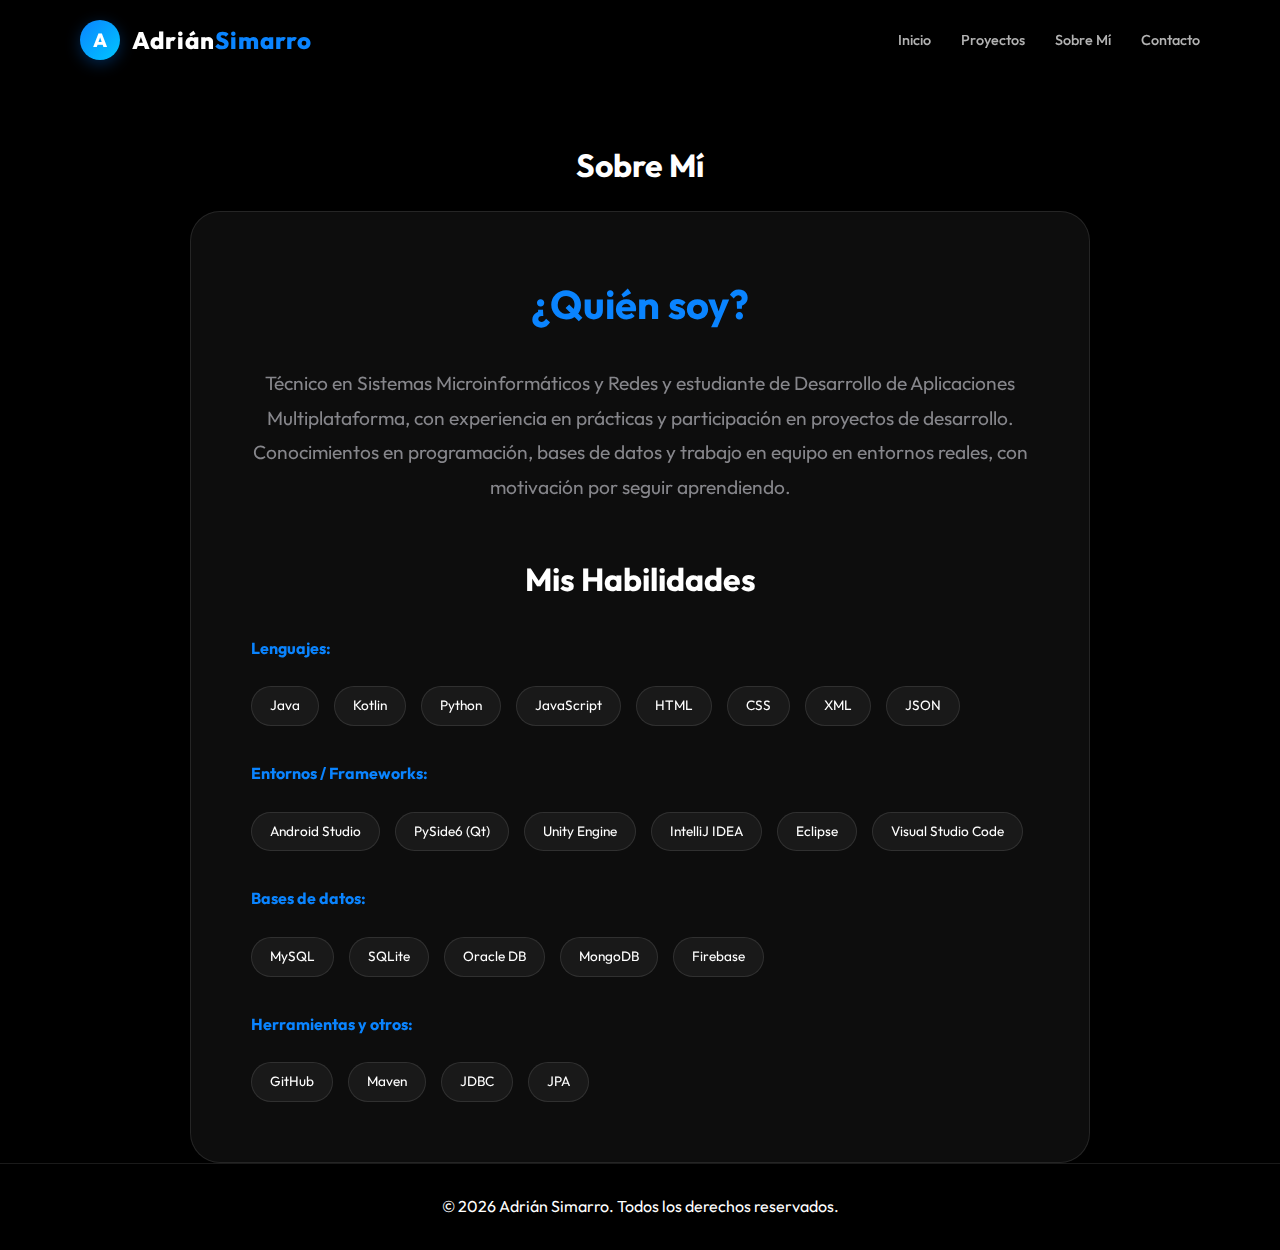
<file: sobre-mi.html>
<!DOCTYPE html>
<html lang="es">

<head>
    <meta charset="UTF-8">
    <meta name="viewport" content="width=device-width, initial-scale=1.0">
    <title>Sobre Mí</title>
    <link rel="stylesheet" href="css/estilos.css">
    <link href="https://fonts.googleapis.com/css2?family=Outfit:wght@300;400;600;800&display=swap" rel="stylesheet">
</head>

<body class="pagina-interna">
    <header id="cabecera">
        <nav class="contenedor">
            <a href="index.html" class="logo-container">
                <div class="logo-circular">A</div>
                <div class="logo">Adrián<span>Simarro</span></div>
            </a>
            <ul class="menu">
                <li><a href="index.html">Inicio</a></li>
                <li><a href="proyectos.html">Proyectos</a></li>
                <li><a href="sobre-mi.html">Sobre Mí</a></li>
                <li><a href="index.html#contacto">Contacto</a></li>
            </ul>
        </nav>
    </header>

    <main>
        <section class="sobre-mi-extendido contenedor animar-entrada">
            <div class="cabecera-pagina">
                <h1>Sobre <span>Mí</span></h1>
                <!--<p>Pasión por la tecnología y el diseño creativo.</p>-->
            </div>

            <div class="contenido-sobre-mi">

                <h2>¿Quién soy?</h2>
                <p>Técnico en Sistemas Microinformáticos y Redes y estudiante de Desarrollo de Aplicaciones
                    Multiplataforma, con experiencia en prácticas y participación en proyectos de desarrollo.
                    Conocimientos en programación, bases de datos y trabajo en equipo en entornos reales, con
                    motivación por seguir aprendiendo.</p>
                <h3>Mis Habilidades</h3>
                <div class="habilidades">
                    <h4 style="width: 100%; color: var(--azul-primario); margin-bottom: 10px;">Lenguajes:</h4>
                    <span class="etiqueta">Java</span>
                    <span class="etiqueta">Kotlin</span>
                    <span class="etiqueta">Python</span>
                    <span class="etiqueta">JavaScript</span>
                    <span class="etiqueta">HTML</span>
                    <span class="etiqueta">CSS</span>
                    <span class="etiqueta">XML</span>
                    <span class="etiqueta">JSON</span>

                    <h4 style="width: 100%; color: var(--azul-primario); margin: 20px 0 10px 0;">Entornos /
                        Frameworks:</h4>
                    <span class="etiqueta">Android Studio</span>
                    <span class="etiqueta">PySide6 (Qt)</span>
                    <span class="etiqueta">Unity Engine</span>
                    <span class="etiqueta">IntelliJ IDEA</span>
                    <span class="etiqueta">Eclipse</span>
                    <span class="etiqueta">Visual Studio Code</span>

                    <h4 style="width: 100%; color: var(--azul-primario); margin: 20px 0 10px 0;">Bases de datos:
                    </h4>
                    <span class="etiqueta">MySQL</span>
                    <span class="etiqueta">SQLite</span>
                    <span class="etiqueta">Oracle DB</span>
                    <span class="etiqueta">MongoDB</span>
                    <span class="etiqueta">Firebase</span>

                    <h4 style="width: 100%; color: var(--azul-primario); margin: 20px 0 10px 0;">Herramientas y
                        otros:</h4>
                    <span class="etiqueta">GitHub</span>
                    <span class="etiqueta">Maven</span>
                    <span class="etiqueta">JDBC</span>
                    <span class="etiqueta">JPA</span>
                </div>
            </div>
        </section>
    </main>

    <footer id="pie">
        <div class="contenedor">
            <p>&copy; 2026 Adrián Simarro. Todos los derechos reservados.</p>
        </div>
    </footer>

    <script src="js/principal.js"></script>
</body>

</html>
</file>
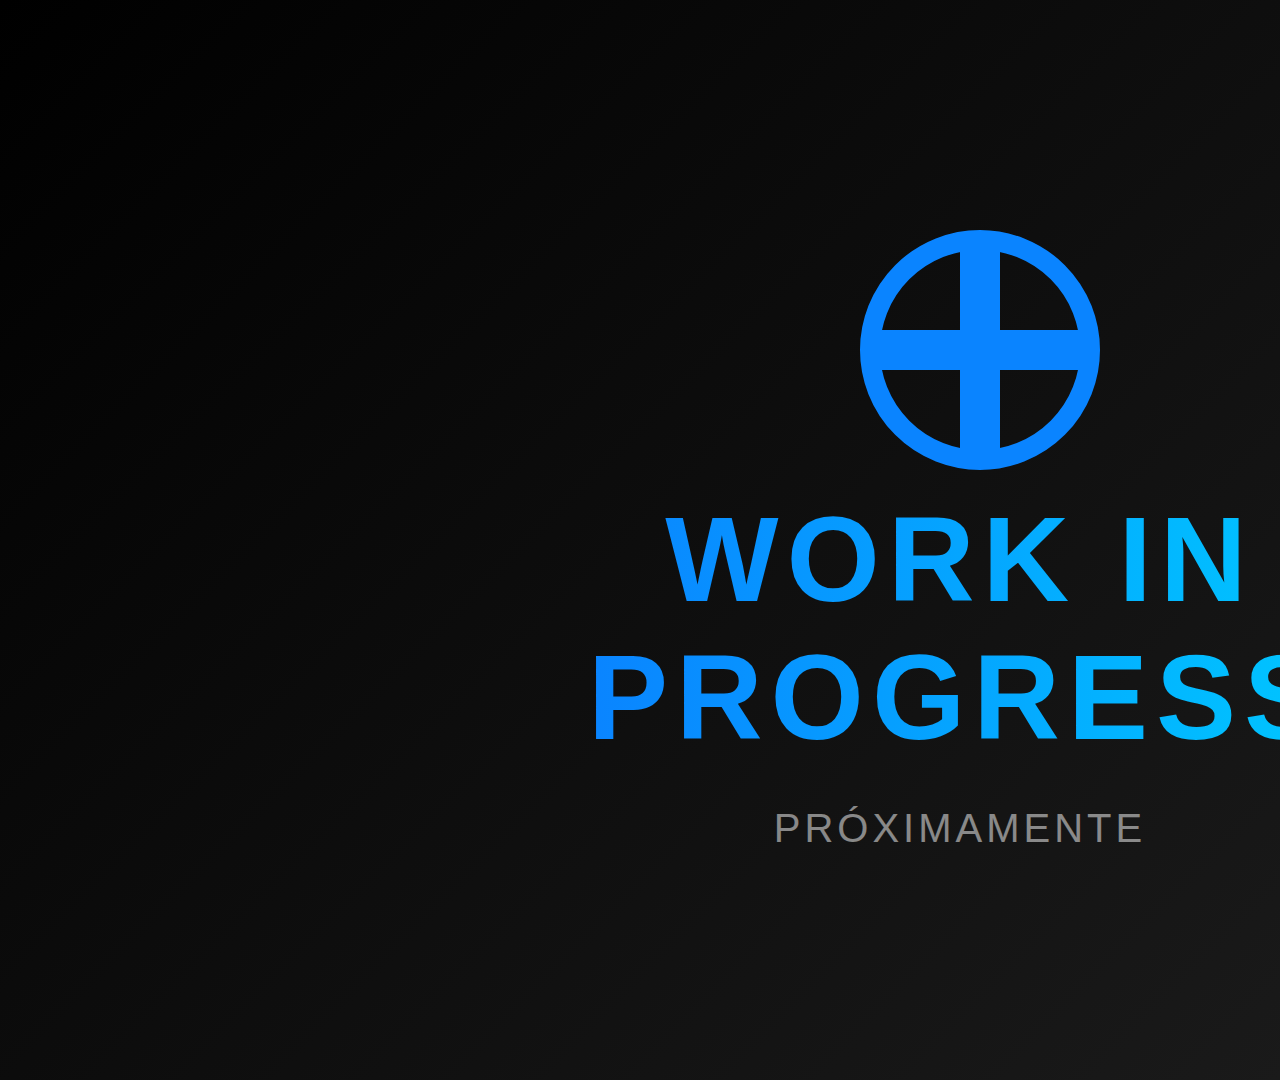
<file: recursos/imagenes/work-in-progress.html>
<!DOCTYPE html>
<html lang="es">

<head>
    <meta charset="UTF-8">
    <meta name="viewport" content="width=device-width, initial-scale=1.0">
    <title>Work in Progress</title>
    <style>
        body {
            margin: 0;
            padding: 0;
            width: 1920px;
            height: 1080px;
            background: linear-gradient(135deg, #000000 0%, #1a1a1a 100%);
            display: flex;
            align-items: center;
            justify-content: center;
            font-family: 'Arial', sans-serif;
        }

        .container {
            text-align: center;
        }

        .title {
            font-size: 120px;
            font-weight: 800;
            background: linear-gradient(90deg, #0a84ff, #00c6ff);
            -webkit-background-clip: text;
            -webkit-text-fill-color: transparent;
            background-clip: text;
            margin-bottom: 40px;
            letter-spacing: 8px;
        }

        .icon {
            width: 200px;
            height: 200px;
            margin: 0 auto 60px;
            position: relative;
        }

        .gear {
            width: 100%;
            height: 100%;
            border: 20px solid #0a84ff;
            border-radius: 50%;
            position: relative;
            animation: rotate 3s linear infinite;
        }

        .gear::before,
        .gear::after {
            content: '';
            position: absolute;
            background: #0a84ff;
        }

        .gear::before {
            width: 40px;
            height: 100%;
            left: 50%;
            top: 0;
            transform: translateX(-50%);
        }

        .gear::after {
            width: 100%;
            height: 40px;
            top: 50%;
            left: 0;
            transform: translateY(-50%);
        }

        @keyframes rotate {
            from {
                transform: rotate(0deg);
            }

            to {
                transform: rotate(360deg);
            }
        }

        .subtitle {
            font-size: 40px;
            color: rgba(255, 255, 255, 0.5);
            font-weight: 300;
            letter-spacing: 4px;
        }
    </style>
</head>

<body>
    <div class="container">
        <div class="icon">
            <div class="gear"></div>
        </div>
        <div class="title">WORK IN<br>PROGRESS</div>
        <div class="subtitle">PRÓXIMAMENTE</div>
    </div>
</body>

</html>
</file>
<file: css/estilos.css>
/* --- Variables y Configuración --- */
:root {
    --azul-primario: #0a84ff;
    --azul-acento: #00c6ff;
    --azul-oscuro: #004080;
    --blanco: #ffffff;
    --gris-claro: #f5f5f7;
    --gris-medio: #86868b;
    --negro: #1d1d1f;
    --negro-puro: #000000;
    --fondo-glass: rgba(255, 255, 255, 0.05);
    --borde-glass: rgba(255, 255, 255, 0.1);
    --fuente-principal: 'Outfit', sans-serif;
    --gradiente: linear-gradient(135deg, var(--azul-primario), var(--azul-acento));
    --transicion: all 0.4s cubic-bezier(0.4, 0, 0.2, 1);
}

* {
    margin: 0;
    padding: 0;
    box-sizing: border-box;
}

html {
    scroll-behavior: smooth;
}

body {
    font-family: var(--fuente-principal);
    background-color: var(--negro-puro);
    color: var(--blanco);
    line-height: 1.6;
    overflow-x: hidden;
}

.contenedor {
    max-width: 1200px;
    margin: 0 auto;
    padding: 0 40px;
}

/* --- Cabecera --- */
#cabecera {
    position: fixed;
    top: 0;
    width: 100%;
    padding: 20px 0;
    z-index: 1000;
    transition: var(--transicion);
    backdrop-filter: blur(10px);
    background: rgba(0, 0, 0, 0.5);
}

#cabecera .contenedor {
    display: flex;
    justify-content: space-between;
    align-items: center;
}

.logo-container {
    display: flex;
    align-items: center;
    gap: 12px;
    text-decoration: none;
    transition: var(--transicion);
}

.logo-container:hover {
    transform: scale(1.05);
}

.logo-circular {
    width: 40px;
    height: 40px;
    background: var(--gradiente);
    border-radius: 50%;
    display: flex;
    align-items: center;
    justify-content: center;
    font-weight: 800;
    color: var(--blanco);
    font-size: 1.2rem;
    box-shadow: 0 4px 15px rgba(0, 122, 255, 0.3);
}

.logo {
    font-size: 1.5rem;
    font-weight: 800;
    letter-spacing: 1px;
    color: var(--blanco);
}

.logo span {
    color: var(--azul-primario);
}

.menu {
    display: flex;
    list-style: none;
    gap: 30px;
}

.menu a {
    text-decoration: none;
    color: var(--blanco);
    font-weight: 500;
    font-size: 0.9rem;
    transition: var(--transicion);
    opacity: 0.7;
}

.menu a:hover {
    opacity: 1;
    color: var(--azul-primario);
}

/* --- Hero --- */
.hero {
    height: 100vh;
    display: flex;
    align-items: center;
    background: radial-gradient(circle at 50% 50%, #1a1a1a 0%, #000000 100%);
}

.hero h1 {
    font-size: 4.5rem;
    font-weight: 800;
    line-height: 1.1;
    margin-bottom: 20px;
}

.hero h1 span {
    background: var(--gradiente);
    -webkit-background-clip: text;
    -webkit-text-fill-color: transparent;
}

.hero p {
    font-size: 1.2rem;
    color: var(--gris-medio);
    max-width: 600px;
    margin-bottom: 40px;
}

.botones {
    display: flex;
    gap: 20px;
}

.boton {
    padding: 15px 35px;
    border-radius: 50px;
    text-decoration: none;
    font-weight: 600;
    transition: var(--transicion);
    display: inline-block;
    cursor: pointer;
    border: none;
    font-family: inherit;
}

.boton.primario {
    background: var(--azul-primario);
    color: var(--blanco);
}

.boton.primario:hover {
    transform: translateY(-5px);
    box-shadow: 0 10px 20px rgba(10, 132, 255, 0.4);
}

.boton.secundario {
    border: 1px solid var(--borde-glass);
    color: var(--blanco);
    background: var(--fondo-glass);
}

.boton.secundario:hover {
    background: var(--blanco);
    color: var(--negro);
}

/* --- Proyectos --- */
.proyectos-seccion {
    padding: 100px 0;
    position: relative;
    overflow: hidden;
}

.proyectos-seccion::before {
    content: '';
    position: absolute;
    top: 50%;
    left: -100px;
    width: 1000px;
    height: 1px;
    background: linear-gradient(90deg, transparent, var(--azul-primario), transparent);
    transform: rotate(-15deg);
    opacity: 0.2;
    z-index: 0;
}

.proyectos-seccion::after {
    content: '';
    position: absolute;
    bottom: 20%;
    right: -100px;
    width: 800px;
    height: 1px;
    background: linear-gradient(90deg, transparent, var(--azul-acento), transparent);
    transform: rotate(10deg);
    opacity: 0.2;
    z-index: 0;
}

.proyectos-seccion .contenedor {
    position: relative;
    z-index: 1;
}

.subtitulo {
    font-size: 2.5rem;
    margin-bottom: 50px;
    text-align: center;
}

.subtitulo span {
    color: var(--azul-primario);
}

.carrusel-contenedor {
    position: relative;
    overflow: hidden;
    padding: 20px 0;
}

.carrusel {
    display: flex;
    gap: 30px;
    transition: transform 0.6s cubic-bezier(0.23, 1, 0.32, 1);
}

.proyecto-tarjeta {
    flex: 0 0 calc(33.333% - 20px);
    min-width: 300px;
    aspect-ratio: 16/9;
    border-radius: 20px;
    overflow: hidden;
    position: relative;
    cursor: pointer;
    background: var(--fondo-glass);
    border: 1px solid var(--borde-glass);
    transition: var(--transicion);
}

.proyecto-tarjeta:hover {
    transform: scale(1.05);
    border-color: var(--azul-primario);
}

.proyecto-media {
    width: 100%;
    height: 100%;
}

.proyecto-media img {
    pointer-events: none;
    user-select: none;
}

.proyecto-media img,
.proyecto-media video,
.proyecto-media iframe {
    width: 100%;
    height: 100%;
    object-fit: cover;
}

.overlay {
    position: absolute;
    bottom: 0;
    left: 0;
    width: 100%;
    padding: 30px;
    background: linear-gradient(transparent, rgba(0, 0, 0, 0.9));
    opacity: 0;
    transition: var(--transicion);
}

.proyecto-tarjeta:hover .overlay {
    opacity: 1;
}

.carrusel-control {
    position: absolute;
    top: 50%;
    transform: translateY(-50%);
    background: var(--fondo-glass);
    border: 1px solid var(--borde-glass);
    color: var(--blanco);
    width: 50px;
    height: 50px;
    border-radius: 50%;
    cursor: pointer;
    z-index: 10;
    backdrop-filter: blur(10px);
    transition: var(--transicion);
    display: flex;
    align-items: center;
    justify-content: center;
}

.carrusel-control:hover {
    background: var(--azul-primario);
}

.carrusel-control.anterior {
    left: 10px;
}

.carrusel-control.siguiente {
    right: 10px;
}

.centro-botones {
    display: flex;
    justify-content: center;
    margin-top: 40px;
}

/* --- Sobre Mí --- */
.sobre-mi {
    padding: 100px 0;
}

.contenido-sobre-mi {
    max-width: 900px;
    margin: 0 auto;
    background: var(--fondo-glass);
    padding: 60px;
    border-radius: 30px;
    border: 1px solid var(--borde-glass);
    backdrop-filter: blur(10px);
}

.contenido-sobre-mi h2 {
    font-size: 2.5rem;
    margin-bottom: 30px;
    color: var(--azul-primario);
    text-align: center;
}

.contenido-sobre-mi p {
    font-size: 1.2rem;
    line-height: 1.8;
    color: var(--gris-medio);
    margin-bottom: 40px;
    text-align: center;
}

.contenido-sobre-mi h3 {
    font-size: 2rem;
    margin: 50px 0 30px;
    color: var(--blanco);
    text-align: center;
}

.grid-sobre-mi {
    display: grid;
    grid-template-columns: 1fr 1fr;
    gap: 80px;
    align-items: center;
}

.col-texto h2 {
    font-size: 2.5rem;
    margin-bottom: 20px;
}

.col-texto p {
    color: var(--gris-medio);
    margin-bottom: 30px;
}

.habilidades {
    display: flex;
    flex-wrap: wrap;
    gap: 15px;
}

.etiqueta {
    padding: 8px 18px;
    background: var(--fondo-glass);
    border: 1px solid var(--borde-glass);
    border-radius: 20px;
    font-size: 0.85rem;
    transition: var(--transicion);
}

.etiqueta:hover {
    background: rgba(10, 132, 255, 0.2);
    border-color: var(--azul-primario);
}

.marco-foto {
    width: 100%;
    max-width: 400px;
    aspect-ratio: 1/1;
    background: linear-gradient(45deg, var(--azul-primario), #000);
    border-radius: 30px;
    padding: 20px;
    margin: 0 auto;
}

.marco-foto img {
    width: 100%;
    height: 100%;
    object-fit: cover;
    border-radius: 20px;
    filter: grayscale(1);
    transition: var(--transicion);
}

.marco-foto:hover img {
    filter: grayscale(0);
}

/* --- Contacto --- */
.contacto-seccion {
    padding: 100px 0;
    background: var(--fondo-glass);
}

.contacto-seccion h2 {
    text-align: center;
    margin-bottom: 50px;
}

.formulario {
    max-width: 600px;
    margin: 0 auto;
    display: flex;
    flex-direction: column;
    gap: 20px;
}

.grupo-input {
    display: flex;
    flex-direction: column;
    gap: 10px;
}

.grupo-input label {
    font-weight: 600;
    font-size: 0.9rem;
    color: var(--gris-medio);
}

.grupo-input input,
.grupo-input textarea {
    padding: 15px;
    background: rgba(255, 255, 255, 0.03);
    border: 1px solid var(--borde-glass);
    border-radius: 12px;
    color: var(--blanco);
    font-family: inherit;
    transition: var(--transicion);
}

.grupo-input input:focus,
.grupo-input textarea:focus {
    outline: none;
    border-color: var(--azul-primario);
    background: rgba(255, 255, 255, 0.06);
}

.grupo-input textarea {
    height: 150px;
    resize: none;
}

/* --- Footer --- */
#pie {
    padding: 30px 0;
    border-top: 1px solid var(--borde-glass);
    text-align: center;
}

.redes {
    margin-top: 20px;
    display: flex;
    justify-content: center;
    gap: 20px;
}

.redes a {
    color: var(--gris-medio);
    text-decoration: none;
    transition: var(--transicion);
}

.redes a:hover {
    color: var(--blanco);
}

/* --- Animaciones --- */
.animar-entrada {
    opacity: 0;
    transform: translateY(30px);
    transition: opacity 0.8s ease, transform 0.8s ease;
}

.animar-entrada.visible,
.hero .animar-entrada {
    opacity: 1 !important;
    transform: translateY(0) !important;
}

@keyframes aparecer {
    to {
        opacity: 1;
        transform: translateY(0);
    }
}

/* --- Páginas Internas --- */
.pagina-interna main {
    padding-top: 100px;
}

.cabecera-pagina {
    text-align: center;
    padding: 40px 0 20px;
}

/* --- Galería Detallada --- */
.proyectos-desplegados {
    padding: 100px 0;
    background: linear-gradient(180deg, var(--negro-puro) 0%, #050505 100%);
}

.proyecto-bloque-detalle {
    display: grid;
    grid-template-columns: 1fr;
    gap: 40px;
    margin-bottom: 80px;
    max-width: 900px;
    margin-left: auto;
    margin-right: auto;
}

.proyecto-bloque-detalle.inversa {
    grid-template-columns: 1fr;
}

.proyecto-bloque-detalle.inversa .detalle-media {
    order: 0;
}

.detalle-media {
    border-radius: 24px;
    overflow: hidden;
    box-shadow: 0 20px 40px rgba(0, 0, 0, 0.5);
    border: 1px solid var(--borde-glass);
    background: var(--fondo-glass);
    width: 100%;
    height: 500px;
    display: flex;
    align-items: center;
    justify-content: center;
}

.detalle-media img,
.detalle-media video,
.detalle-media iframe {
    width: 100%;
    height: 100%;
    object-fit: cover;
}

.video-contenedor {
    position: relative;
    width: 100%;
    height: 100%;
}

.video-contenedor iframe {
    position: absolute;
    top: 0;
    left: 0;
    width: 100%;
    height: 100%;
}

.detalle-info h3 {
    font-size: 2.2rem;
    margin-bottom: 20px;
    color: var(--azul-primario);
}

.detalle-info p {
    font-size: 1.1rem;
    color: var(--gris-medio);
    margin-bottom: 30px;
}

/* --- Modal --- */
.modal {
    display: none;
    position: fixed;
    z-index: 2000;
    left: 0;
    top: 0;
    width: 100%;
    height: 100%;
    background-color: rgba(0, 0, 0, 0.9);
    backdrop-filter: blur(15px);
    overflow-y: auto;
}

.modal-contenido {
    position: relative;
    background: var(--negro);
    margin: 5% auto;
    padding: 40px;
    width: 80%;
    max-width: 1000px;
    border-radius: 30px;
    border: 1px solid var(--borde-glass);
    box-shadow: 0 0 50px rgba(10, 132, 255, 0.2);
}

#modal-info img,
#modal-info video,
#modal-info iframe {
    width: 100%;
    height: 400px;
    display: block;
    margin: 0 auto 20px;
    border-radius: 15px;
    border: 1px solid var(--borde-glass);
}

.modal-header h2 {
    margin-bottom: 5px;
    color: var(--azul-primario);
}

.modal-header p {
    color: var(--gris-medio);
    font-size: 0.9rem;
    margin-bottom: 20px;
}

.cerrar-modal {
    position: absolute;
    right: 30px;
    top: 20px;
    color: var(--blanco);
    font-size: 40px;
    font-weight: bold;
    cursor: pointer;
    transition: var(--transicion);
}

/* --- Mobile --- */
@media (max-width: 992px) {
    .grid-sobre-mi {
        grid-template-columns: 1fr;
        gap: 40px;
    }

    .proyecto-bloque-detalle,
    .proyecto-bloque-detalle.inversa {
        grid-template-columns: 1fr;
        gap: 30px;
    }

    .proyecto-bloque-detalle.inversa .detalle-media {
        order: 0;
    }

    .hero h1 {
        font-size: 3rem;
    }
}

@media (max-width: 768px) {
    .proyecto-tarjeta {
        flex: 0 0 100%;
    }

    .menu {
        display: none;
        /* Simplificado para este contexto */
    }
}
</file>
